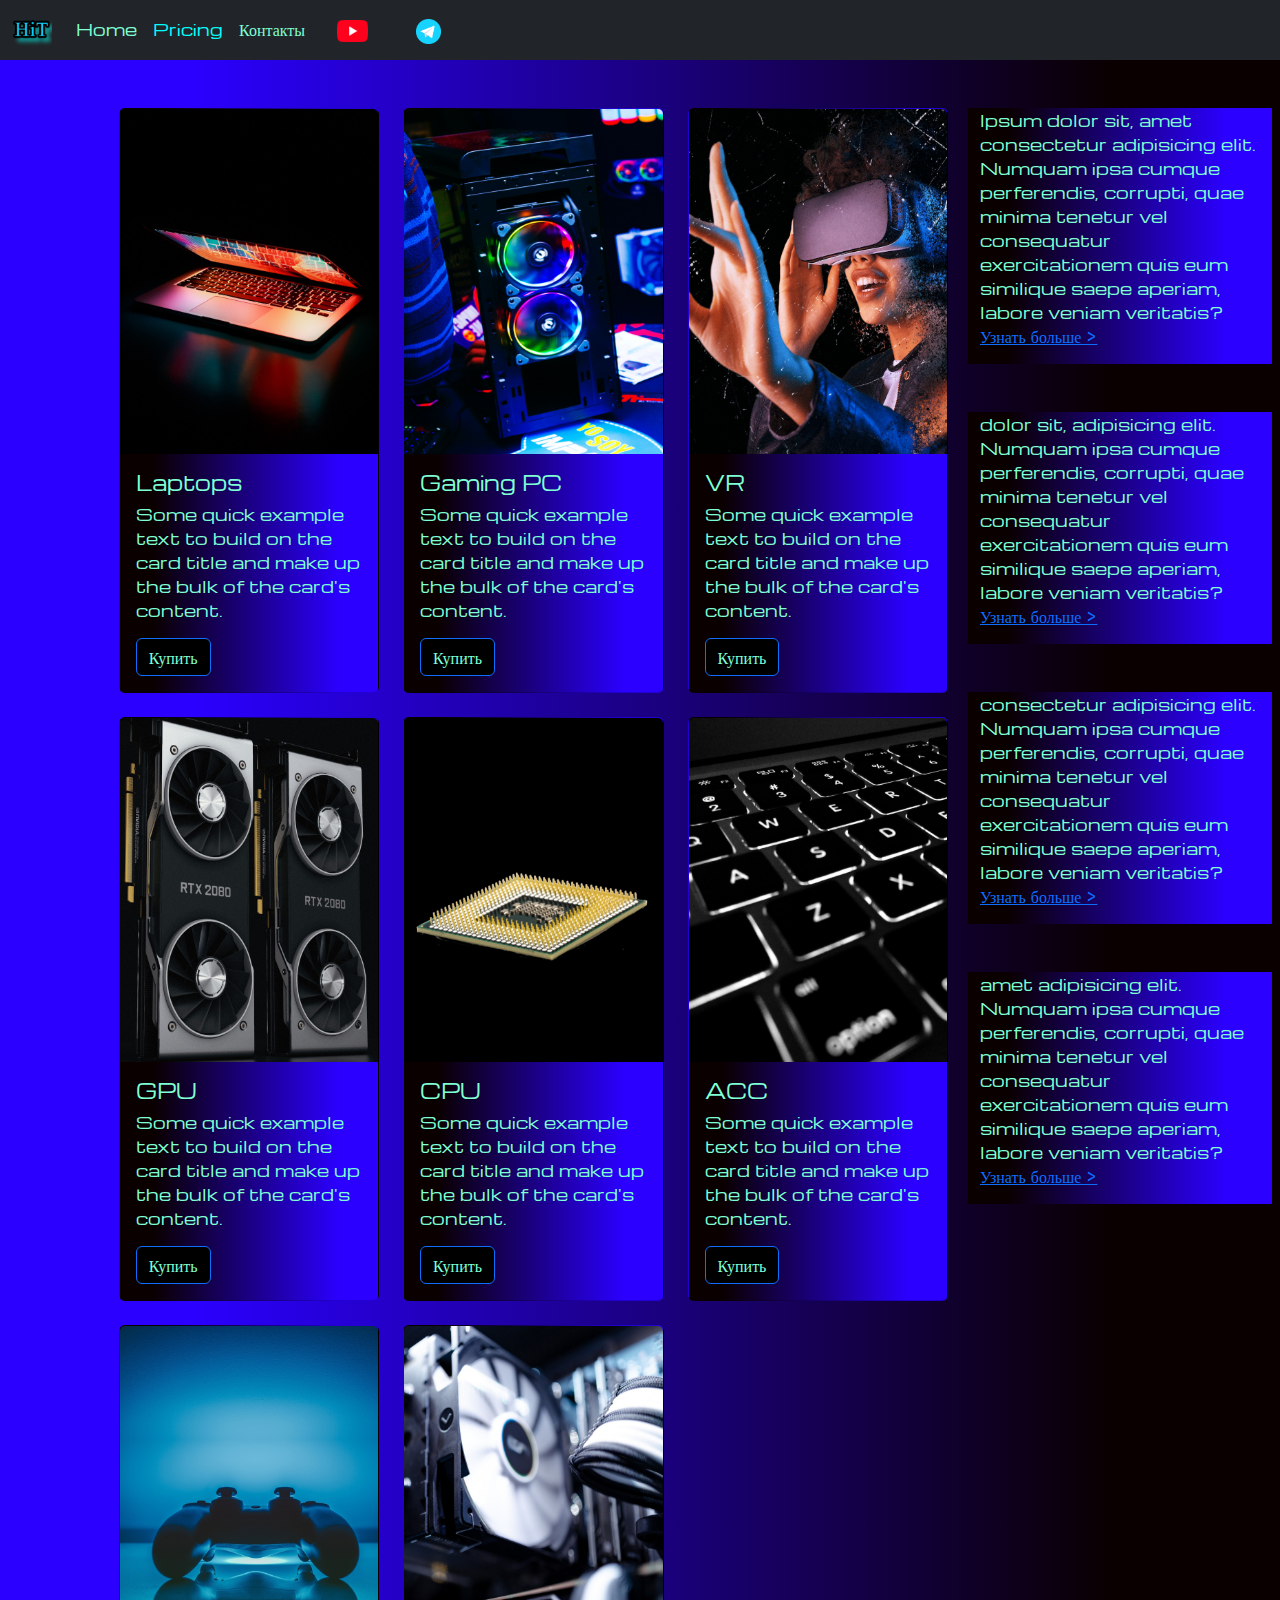
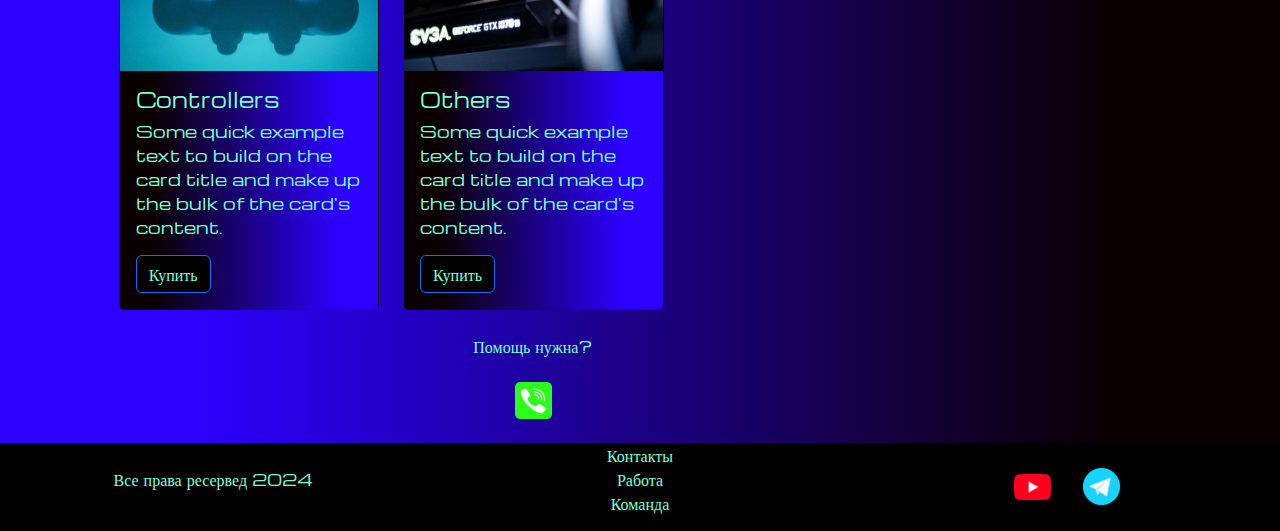
<file: pricing.html>
<!DOCTYPE html>
<html lang="en">

<head>
  <meta charset="UTF-8" />
  <meta name="viewport" content="width=device-width, initial-scale=1.0" />
  <link href="https://cdn.jsdelivr.net/npm/bootstrap@5.3.3/dist/css/bootstrap.min.css" rel="stylesheet"
    integrity="sha384-QWTKZyjpPEjISv5WaRU9OFeRpok6YctnYmDr5pNlyT2bRjXh0JMhjY6hW+ALEwIH" crossorigin="anonymous" />
  <link rel="stylesheet" href="Source/styles/mycss.css" />
  <link rel="apple-touch-icon" sizes="180x180" href="Source/files/favicon_io/apple-touch-icon.png">
  <link rel="icon" type="image/png" sizes="32x32" href="Source/files/favicon_io/favicon-32x32.png">
  <link rel="icon" type="image/png" sizes="16x16" href="Source/files/favicon_io/favicon-16x16.png">
  <link rel="manifest" href="Source/files/favicon_io/site.webmanifest">

  <title>Товары</title>
</head>

<body>
  <header>
    <nav class="navbar navbar-expand-lg bg-dark">
      <div class="container-fluid">
        <a class="navbar-brand" href="/"><img src="Source/files/logo.png" alt="" /></a>
        <button class="navbar-toggler" type="button" data-bs-toggle="collapse" data-bs-target="#navbarNav"
          aria-controls="navbarNav" aria-expanded="false" aria-label="Toggle navigation">
          <span class="navbar-toggler-icon"></span>
        </button>
        <div class="collapse navbar-collapse" id="navbarNav">
          <ul class="navbar-nav">
            <li class="nav-item">
              <a class="nav-link" aria-current="page" href="/">Home</a>
            </li>
            <li class="nav-item">
              <a class="nav-link active" href="pricing.html">Pricing</a>
            </li>
            <li class="nav-item">
              <a class="nav-link" href="pricing.html">Контакты</a>
            </li>
            <li class="nav-item">
              <a class="nav-link" href="pricing.html">
                <img style="width: 31px;margin-inline: 1em;" src="Source/images/yt.png" alt="...">
              </a>
            </li>
            <li class="nav-item">
              <a class="nav-link" href="pricing.html">
                <img style="width: 25px;margin-inline: 1em;" src="Source/images/tg.png" alt="...">
              </a>
            </li>
          </ul>
        </div>
      </div>
    </nav>
  </header>

  <section>
    <div class="container-fluid mt-4">
      <div class="row">
        <div class="col-lg-1"></div>

        <div class="col-lg-8 col-md-12">
          <div class="row">
            <div class="col-lg-4 col-md-6 mt-4">
              <div class="card">
                <a href="#"><img src="Source/images/laptop.png" class="card-img-top" alt="Laptop" /></a>
                <div class="card-body">
                  <h5 class="card-title"><a href="">Laptops</a></h5>
                  <a href="#">
                    <p class="card-text">
                  </a>
                    <a href="#">
                      Some quick example text to build on the card title and
                      make up the bulk of the card's content.
                    </a>
                  </p>
                  <a href="#" class="btn btn-primary">Купить</a>
                </div>
              </div>
            </div>
            <div class="col-lg-4 col-md-6 mt-4">
              <div class="card">
                <img src="Source/images/gaming pc.png" class="card-img-top" alt="Gaming Pc" />
                <div class="card-body">
                  <h5 class="card-title">Gaming PC</h5>
                  <p class="card-text">
                    Some quick example text to build on the card title and
                    make up the bulk of the card's content.
                  </p>
                  <a href="#" class="btn btn-primary">Купить</a>
                </div>
              </div>
            </div>
            <div class="col-lg-4 col-md-6 mt-4">
              <div class="card">
                <img src="Source/images/vr.png" class="card-img-top" alt="VR" />
                <div class="card-body">
                  <h5 class="card-title">VR</h5>
                  <p class="card-text">
                    Some quick example text to build on the card title and
                    make up the bulk of the card's content.
                  </p>
                  <a href="#" class="btn btn-primary">Купить</a>
                </div>
              </div>
            </div>

            <div class="col-lg-4 col-md-6 mt-4">
              <div class="card">
                <img src="Source/images/gpu.png" class="card-img-top" alt="GPU" />
                <div class="card-body">
                  <h5 class="card-title">GPU</h5>
                  <p class="card-text">
                    Some quick example text to build on the card title and
                    make up the bulk of the card's content.
                  </p>
                  <a href="#" class="btn btn-primary">Купить</a>
                </div>
              </div>
            </div>
            <div class="col-lg-4 col-md-6 mt-4">
              <div class="card">
                <img src="Source/images/cpu.png" class="card-img-top" alt="CPU" />
                <div class="card-body">
                  <h5 class="card-title">CPU</h5>
                  <p class="card-text">
                    Some quick example text to build on the card title and
                    make up the bulk of the card's content.
                  </p>
                  <a href="#" class="btn btn-primary">Купить</a>
                </div>
              </div>
            </div>
            <div class="col-lg-4 col-md-6 mt-4">
              <div class="card">
                <img src="Source/images/acc.png" class="card-img-top" alt="ACC" />
                <div class="card-body">
                  <h5 class="card-title">ACC</h5>
                  <p class="card-text">
                    Some quick example text to build on the card title and
                    make up the bulk of the card's content.
                  </p>
                  <a href="#" class="btn btn-primary">Купить</a>
                </div>
              </div>
            </div>
            
            <div class="col-lg-4 col-md-6 mt-4">
              <div class="card">
                <img src="Source/images/controller.png" class="card-img-top" alt="Controllers" />
                <div class="card-body">
                  <h5 class="card-title">Controllers</h5>
                  <p class="card-text">
                    Some quick example text to build on the card title and
                    make up the bulk of the card's content.
                  </p>
                  <a href="#" class="btn btn-primary">Купить</a>
                </div>
              </div>
            </div>
            <div class="col-lg-4 col-md-6 mt-4">
              <div class="card">
                <img src="Source/images/other.png" class="card-img-top" alt="Others" />
                <div class="card-body">
                  <h5 class="card-title">Others</h5>
                  <p class="card-text">
                    Some quick example text to build on the card title and
                    make up the bulk of the card's content.
                  </p>
                  <a href="#" class="btn btn-primary">Купить</a>
                </div>
              </div>
            </div>

          </div>        
          <div class="col-lg-12 col-md-12 text-center mt-4">
           <p>Помощь нужна?</p>
          </div>
          <div class="col-lg-12 col-md-12 text-center mt-4">
            <img class="call-anim" style="width: 37px;" src="Source/images/phone.png" alt="...">
           </div>
        </div>

        <div class="col-lg-3 col-md-12">
          <div class="row px-2">
            <div class="col-lg-12 sitebar my-4">
                <p>Ipsum dolor sit, amet consectetur adipisicing elit. Numquam ipsa cumque perferendis, corrupti, quae minima tenetur vel consequatur exercitationem quis eum similique saepe aperiam, labore veniam veritatis?<a href="#">Узнать больше ></a></p>
            </div>
            <div class="col-lg-12 sitebar my-4">
              <p> dolor sit,  adipisicing elit. Numquam ipsa cumque perferendis, corrupti, quae minima tenetur vel consequatur exercitationem quis eum similique saepe aperiam, labore veniam veritatis?<a href="#">Узнать больше ></a></p>
          </div>
          <div class="col-lg-12 sitebar my-4">
            <p> consectetur adipisicing elit. Numquam ipsa cumque perferendis, corrupti, quae minima tenetur vel consequatur exercitationem quis eum similique saepe aperiam, labore veniam veritatis?<a href="#">Узнать больше ></a></p>
        </div>
        <div class="col-lg-12 sitebar my-4">
          <p> amet  adipisicing elit. Numquam ipsa cumque perferendis, corrupti, quae minima tenetur vel consequatur exercitationem quis eum similique saepe aperiam, labore veniam veritatis?<a href="#">Узнать больше ></a></p>
      </div>
          </div>
        </div>
      </div>
    </div>
  </section>

  <footer class="mt-4">
    <div class="container-fluid">
      <div class="row">
        <div class="col-lg-4 col-md-12 footer-text text-center">
          <p>Все права ресервед 2024</p>
        </div>
        <div class="col-lg-4 col-md-12 footer-text text-center">
          <p>Контакты<br>Работа<br>Команда</p>
        </div>
        <div class="col-lg-4 col-md-12 media-links">
          <img style="width: 37px;margin-inline: 1em;" src="Source/images/yt.png" alt="...">
          <img style="width: 37px;margin-inline: 1em;" src="Source/images/tg.png" alt="...">
        </div>

      </div>
    </div>
  </footer>

  <script src="https://cdn.jsdelivr.net/npm/bootstrap@5.3.3/dist/js/bootstrap.bundle.min.js"
    integrity="sha384-YvpcrYf0tY3lHB60NNkmXc5s9fDVZLESaAA55NDzOxhy9GkcIdslK1eN7N6jIeHz"
    crossorigin="anonymous"></script>
</body>

</html>
</file>
<file: Source/styles/mycss.css>
@import url('https://fonts.googleapis.com/css?family=Michroma&display=swap');

body {
    font-family: Michroma, serif;
    background: linear-gradient(90deg, #2b00ff 15%, #0a0000 87%);

}

p {
    color: aquamarine;
}

.nav-link {
    color: aquamarine;
}

.navbar-nav .nav-link.active {
    color: aqua;
}

.navbar-brand img {
    width: 40PX;
}

.navbar-toggler {
    background-color: rgb(105, 99, 91);
}

.sitebar {
    color: aquamarine;
    background: linear-gradient(270deg, #2b00ff 15%, #0a0000 87%);
}


.card{
    background: linear-gradient(270deg, #2b00ff 15%, #0a0000 87%);
    color: aquamarine;
}

.card a {
    text-decoration: none;
    color: aquamarine;
}

.slide-text,
.footer-text {
    color: aquamarine;
    margin: auto auto;
}

footer,
.btn-primary{
    background-color: black;
}


@media (max-width: 755px) {
    .carousel-indicators {
        display: none;
    }

}

.media-links {
    display: flex;
    justify-content: center;
    align-items: center;
}

.call-anim {
    animation: call 2s linear 1s 5 normal forwards;
}

@keyframes call {
	0%,
	100% {
		transform: translateX(0%);
		transform-origin: 50% 50%;
	}

	15% {
		transform: translateX(-30px) rotate(-6deg);
	}

	30% {
		transform: translateX(15px) rotate(6deg);
	}

	45% {
		transform: translateX(-15px) rotate(-3.6deg);
	}

	60% {
		transform: translateX(9px) rotate(2.4deg);
	}

	75% {
		transform: translateX(-6px) rotate(-1.2deg);
	}
}
</file>
